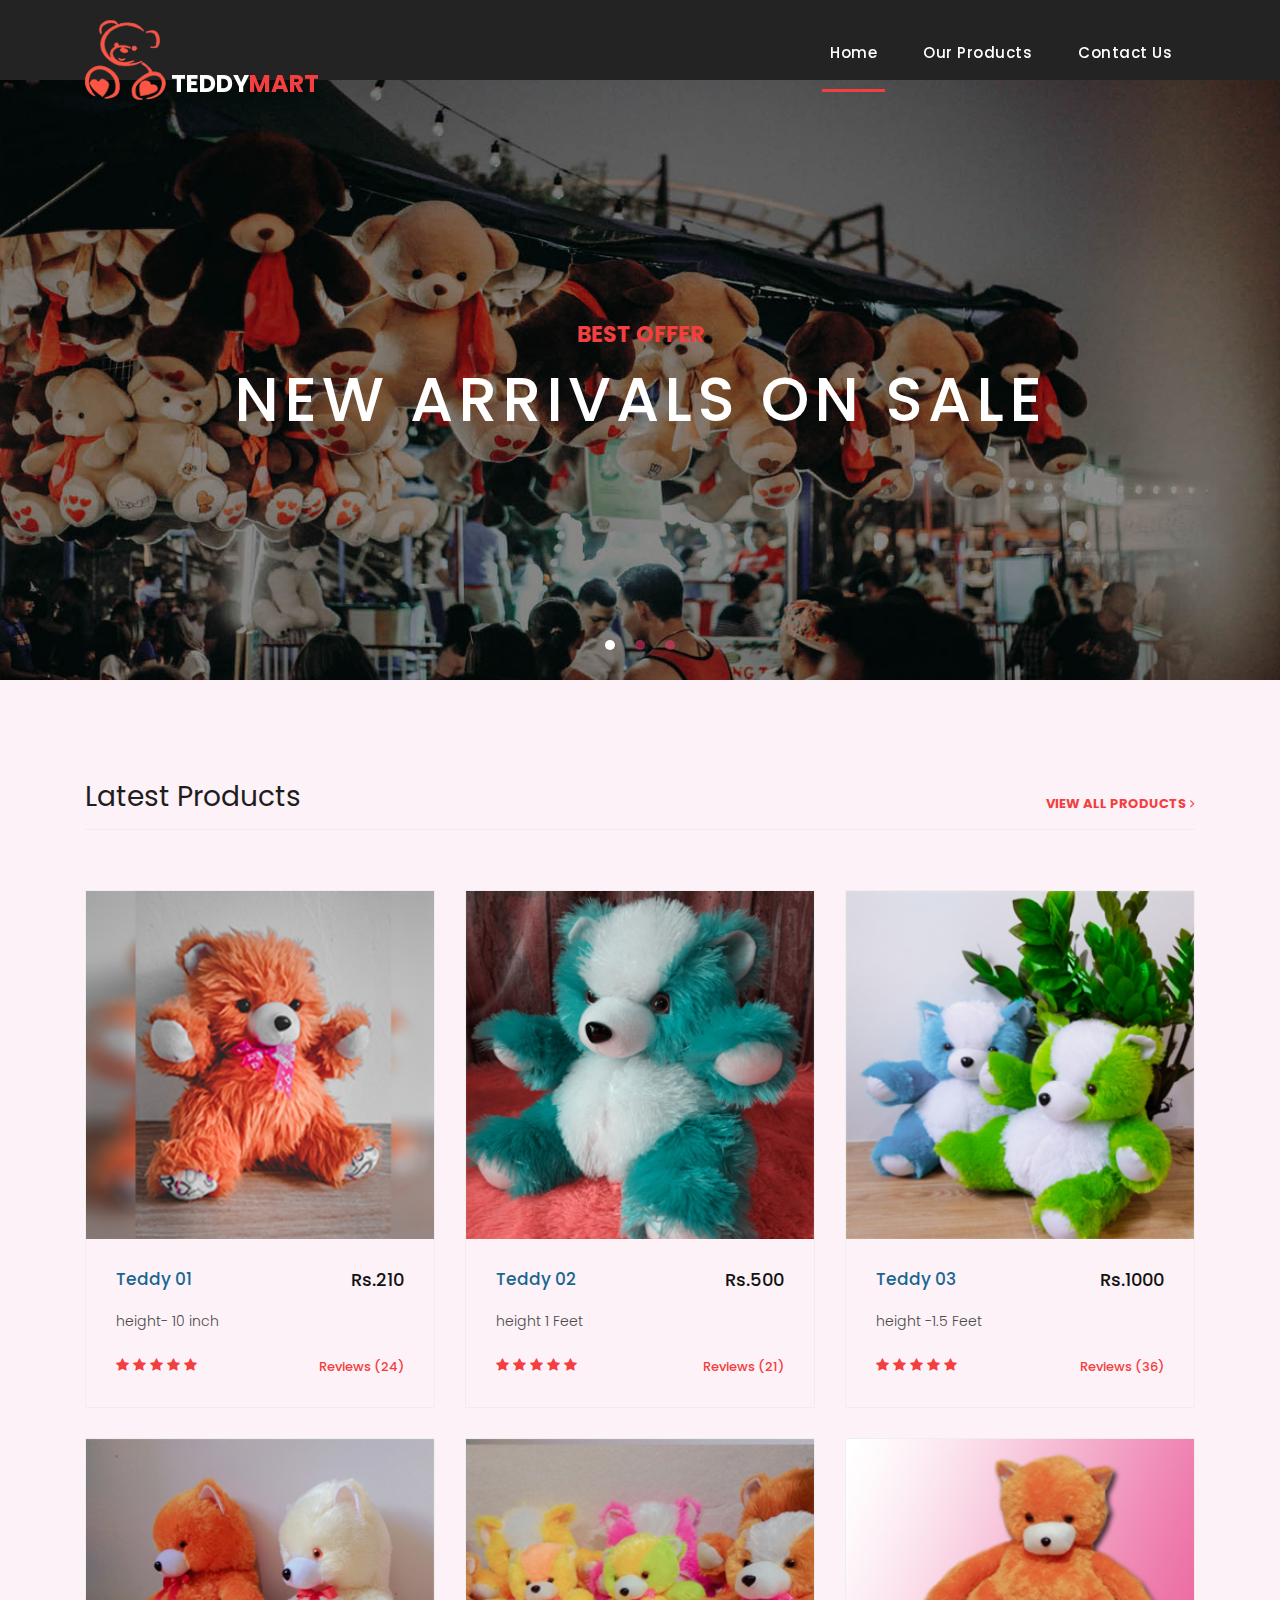
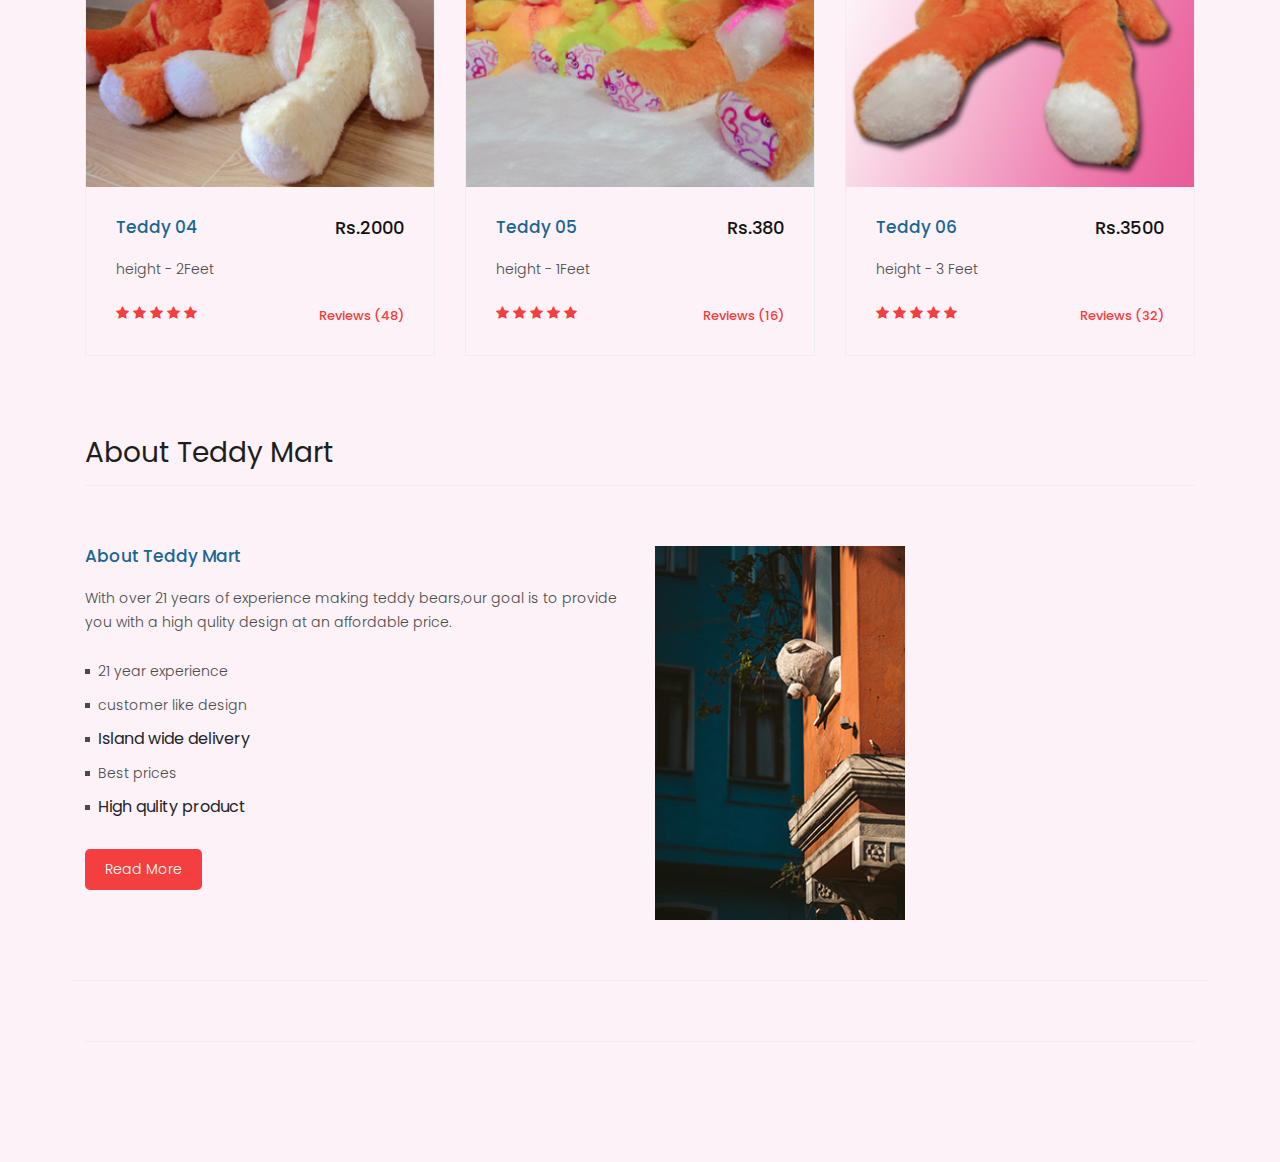
<file: index.html>
<!DOCTYPE html>
<html lang="en">

  <head>

    <meta charset="utf-8">
    <meta name="viewport" content="width=device-width, initial-scale=1, shrink-to-fit=no">
    <meta name="description" content="">
    <meta name="author" content="">
    <link href="https://fonts.googleapis.com/css?family=Poppins:100,200,300,400,500,600,700,800,900&display=swap" rel="stylesheet">

    <title>Teddy Mart</title>

    <!-- Bootstrap core CSS -->
    <link href="vendor/bootstrap/css/bootstrap.min.css" rel="stylesheet">
<!--



-->

    <!-- Additional CSS Files -->
    <link rel="stylesheet" href="assets/css/fontawesome.css">
    <link rel="stylesheet" href="assets/css/templatemo-sixteen.css">
    <link rel="stylesheet" href="assets/css/owl.css">

  </head>

  <body>

    <!-- ***** Preloader Start ***** -->
    <div id="preloader">
        <div class="jumper">
            <div></div>
            <div></div>
            <div></div>
        </div>
    </div>  
    <!-- ***** Preloader End ***** -->

    <!-- Header -->
    <header class="">
      <nav class="navbar navbar-expand-lg">
        <div class="container">
          <img src="assets/images/Mysimple-house-logo.png" alt="Logo" class="tm-site-logo" /> 
          <a class="navbar-brand" href="index.html"><BR><br><h2>Teddy<em>Mart</em></h2></a>
          <button class="navbar-toggler" type="button" data-toggle="collapse" data-target="#navbarResponsive" aria-controls="navbarResponsive" aria-expanded="false" aria-label="Toggle navigation">
            <span class="navbar-toggler-icon"></span>
          </button>
          <div class="collapse navbar-collapse" id="navbarResponsive">
            <ul class="navbar-nav ml-auto">
              <li class="nav-item active">
                <a class="nav-link" href="index.html">Home
                  <span class="sr-only">(current)</span>
                </a>
              </li> 
              <li class="nav-item">
                <a class="nav-link" href="products.html">Our Products</a>
              </li>
              
              <li class="nav-item">
                <a class="nav-link" href="contact.html">Contact Us</a>
              </li>
            </ul>
          </div>
        </div>
      </nav>
    </header>

    <!-- Page Content -->
    <!-- Banner Starts Here -->
    <div class="banner header-text">
      <div class="owl-banner owl-carousel">
        <div class="banner-item-01">
          <div class="text-content">
            <h4>Best Offer</h4>
            <h2>New Arrivals On Sale</h2>
          </div>
        </div>
        <div class="banner-item-02">
          <div class="text-content">
            <h4>Islan Wide</h4>
            <h2>Deliver Available</h2>
          </div>
        </div>
        <div class="banner-item-03">
          <div class="text-content">
            <h4>Connect With The</h4>
            <h2>Teddy Mart</h2>
          </div>
        </div>
      </div>
    </div>
    <!-- Banner Ends Here -->

    <div class="latest-products">
      <div class="container">
        <div class="row">
          <div class="col-md-12">
            <div class="section-heading">
              <h2>Latest Products</h2>
              <a href="products.html">view all products <i class="fa fa-angle-right"></i></a>
            </div>
          </div>
          <div class="col-md-4">
            <div class="product-item">
              <a href="#"><img src="assets/images/mproduct_01.jpg" alt=""></a>
              <div class="down-content">
                <a href="#"><h4>Teddy 01</h4></a>
                <h6>Rs.210</h6>
                <p>height- 10 inch</p>
                <ul class="stars">
                  <li><i class="fa fa-star"></i></li>
                  <li><i class="fa fa-star"></i></li>
                  <li><i class="fa fa-star"></i></li>
                  <li><i class="fa fa-star"></i></li>
                  <li><i class="fa fa-star"></i></li>
                </ul>
                <span>Reviews (24)</span>
              </div>
            </div>
          </div>
          <div class="col-md-4">
            <div class="product-item">
              <a href="#"><img src="assets/images/mproduct_02.jpg" alt=""></a>
              <div class="down-content">
                <a href="#"><h4>Teddy 02</h4></a>
                <h6>Rs.500</h6>
                <p>height 1 Feet</p>
                <ul class="stars">
                  <li><i class="fa fa-star"></i></li>
                  <li><i class="fa fa-star"></i></li>
                  <li><i class="fa fa-star"></i></li>
                  <li><i class="fa fa-star"></i></li>
                  <li><i class="fa fa-star"></i></li>
                </ul>
                <span>Reviews (21)</span>
              </div>
            </div>
          </div>
          <div class="col-md-4">
            <div class="product-item">
              <a href="#"><img src="assets/images/mproduct_03.jpg" alt=""></a>
              <div class="down-content">
                <a href="#"><h4>Teddy 03</h4></a>
                <h6>Rs.1000</h6>
                <p>height -1.5 Feet</p>
                <ul class="stars">
                  <li><i class="fa fa-star"></i></li>
                  <li><i class="fa fa-star"></i></li>
                  <li><i class="fa fa-star"></i></li>
                  <li><i class="fa fa-star"></i></li>
                  <li><i class="fa fa-star"></i></li>
                </ul>
                <span>Reviews (36)</span>
              </div>
            </div>
          </div>
          <div class="col-md-4">
            <div class="product-item">
              <a href="#"><img src="assets/images/mproduct_04.jpg" alt=""></a>
              <div class="down-content">
                <a href="#"><h4>Teddy 04</h4></a>
                <h6>Rs.2000</h6>
                <p>height - 2Feet</p>
                <ul class="stars">
                  <li><i class="fa fa-star"></i></li>
                  <li><i class="fa fa-star"></i></li>
                  <li><i class="fa fa-star"></i></li>
                  <li><i class="fa fa-star"></i></li>
                  <li><i class="fa fa-star"></i></li>
                </ul>
                <span>Reviews (48)</span>
              </div>
            </div>
          </div>
          <div class="col-md-4">
            <div class="product-item">
              <a href="#"><img src="assets/images/mproduct_05.jpg" alt=""></a>
              <div class="down-content">
                <a href="#"><h4>Teddy 05</h4></a>
                <h6>Rs.380</h6>
                <p>height - 1Feet</p>
                <ul class="stars">
                  <li><i class="fa fa-star"></i></li>
                  <li><i class="fa fa-star"></i></li>
                  <li><i class="fa fa-star"></i></li>
                  <li><i class="fa fa-star"></i></li>
                  <li><i class="fa fa-star"></i></li>
                </ul>
                <span>Reviews (16)</span>
              </div>
            </div>
          </div>
          <div class="col-md-4">
            <div class="product-item">
              <a href="#"><img src="assets/images/mproduct_06.jpg" alt=""></a>
              <div class="down-content">
                <a href="#"><h4>Teddy 06</h4></a>
                <h6>Rs.3500</h6>
                <p>height - 3 Feet</p>
                <ul class="stars">
                  <li><i class="fa fa-star"></i></li>
                  <li><i class="fa fa-star"></i></li>
                  <li><i class="fa fa-star"></i></li>
                  <li><i class="fa fa-star"></i></li>
                  <li><i class="fa fa-star"></i></li>
                </ul>
                <span>Reviews (32)</span>
              </div>
            </div>
          </div>
        </div>
      </div>
    </div>

    <div class="best-features">
      <div class="container">
        <div class="row">
          <div class="col-md-12">
            <div class="section-heading">
              <h2>About Teddy Mart</h2>
            </div>
          </div>
          <div class="col-md-6">
            <div class="left-content">
              <h4>About Teddy Mart</h4>
              <p>With over 21 years of experience making teddy bears,our goal is to provide you with a high qulity design at an affordable price.</p>
              <ul class="featured-list">
                <li><a href="#">21 year experience</a></li>
                <li><a href="#">customer like design</a></li>
                <li><a href="#"></a>Island wide delivery</a></li>
                <li><a href="#">Best prices</a></li>
                <li><a href="#"></a>High qulity product</a></li>
              </ul>
              <a href="about.html" class="filled-button">Read More</a>
            </div>
          </div>
          <div class="col-md-6">
            <div class="right-image">
              <img src="assets/images/mfeature-image.jpg" alt="">
            </div>
          </div>
        </div>
      </div>
    </div>


   

    
    <footer>
      <div class="container">
        <div class="row">
          <div class="col-md-12">
            <div class="inner-content">
              
            </div>
          </div>
        </div>
      </div>
    </footer>


    <!-- Bootstrap core JavaScript -->
    <script src="vendor/jquery/jquery.min.js"></script>
    <script src="vendor/bootstrap/js/bootstrap.bundle.min.js"></script>


    <!-- Additional Scripts -->
    <script src="assets/js/custom.js"></script>
    <script src="assets/js/owl.js"></script>
    <script src="assets/js/slick.js"></script>
    <script src="assets/js/isotope.js"></script>
    <script src="assets/js/accordions.js"></script>


    <script language = "text/Javascript"> 
      cleared[0] = cleared[1] = cleared[2] = 0; //set a cleared flag for each field
      function clearField(t){                   //declaring the array outside of the
      if(! cleared[t.id]){                      // function makes it static and global
          cleared[t.id] = 1;  // you could use true and false, but that's more typing
          t.value='';         // with more chance of typos
          t.style.color='#fff';
          }
      }
    </script>


  </body>

</html>
</file>
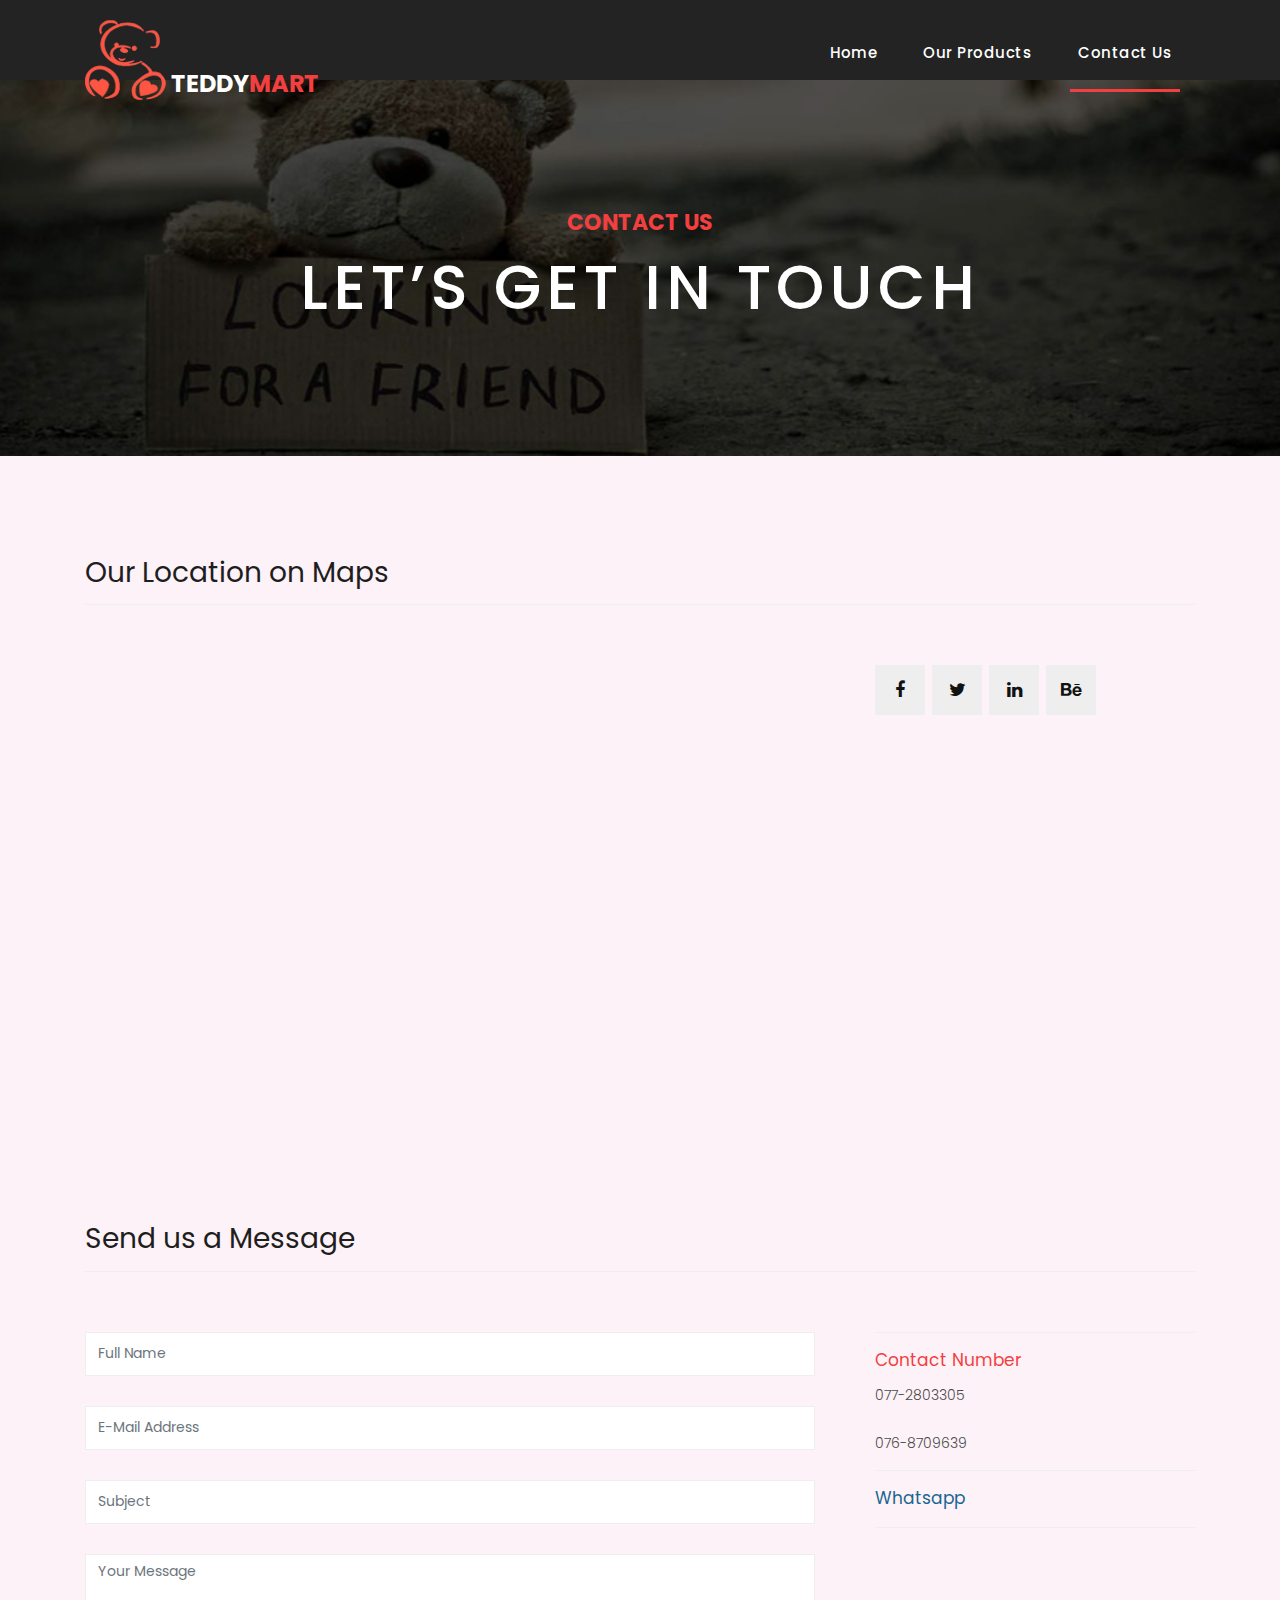
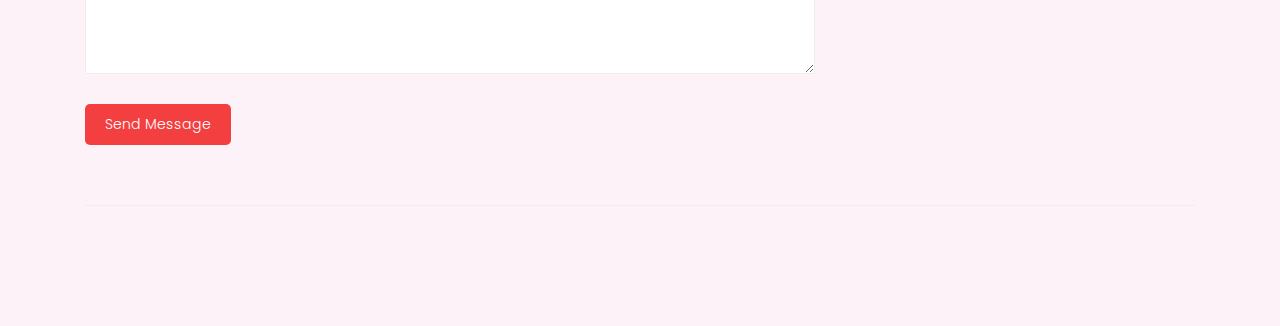
<file: contact.html>
<!DOCTYPE html>
<html lang="en">

  <head>

    <meta charset="utf-8">
    <meta name="viewport" content="width=device-width, initial-scale=1, shrink-to-fit=no">
    <meta name="description" content="">
    <meta name="author" content="">
    <link href="https://fonts.googleapis.com/css?family=Poppins:100,200,300,400,500,600,700,800,900&display=swap" rel="stylesheet">

    <title>Teddy Mart - Contact Page</title>

    <!-- Bootstrap core CSS -->
    <link href="vendor/bootstrap/css/bootstrap.min.css" rel="stylesheet">


    <!-- Additional CSS Files -->
    <link rel="stylesheet" href="assets/css/fontawesome.css">
    <link rel="stylesheet" href="assets/css/templatemo-sixteen.css">
    <link rel="stylesheet" href="assets/css/owl.css">

  </head>

  <body>

    <!-- ***** Preloader Start ***** -->
    <div id="preloader">
        <div class="jumper">
            <div></div>
            <div></div>
            <div></div>
        </div>
    </div>  
    <!-- ***** Preloader End ***** -->

    <!-- Header -->
    <header class="">
      <nav class="navbar navbar-expand-lg">
        <div class="container">
          <img src="assets/images/Mysimple-house-logo.png" alt="Logo" class="tm-site-logo" /> 
          <a class="navbar-brand" href="index.html"><BR><br><h2>Teddy<em>Mart</em></h2></a>
          <button class="navbar-toggler" type="button" data-toggle="collapse" data-target="#navbarResponsive" aria-controls="navbarResponsive" aria-expanded="false" aria-label="Toggle navigation">
            <span class="navbar-toggler-icon"></span>
          </button>
          <div class="collapse navbar-collapse" id="navbarResponsive">
            <ul class="navbar-nav ml-auto">
              <li class="nav-item">
                <a class="nav-link" href="index.html">Home
                  <span class="sr-only">(current)</span>
                </a>
              </li> 
              <li class="nav-item">
                <a class="nav-link" href="products.html">Our Products</a>
              </li>
              
              <li class="nav-item active">
                <a class="nav-link" href="contact.html">Contact Us</a>
              </li>
            </ul>
          </div>
        </div>
      </nav>
    </header>

    <!-- Page Content -->
    <div class="page-heading contact-heading header-text">
      <div class="container">
        <div class="row">
          <div class="col-md-12">
            <div class="text-content">
              <h4>contact us</h4>
              <h2>let’s get in touch</h2>
            </div>
          </div>
        </div>
      </div>
    </div>


    <div class="find-us">
      <div class="container">
        <div class="row">
          <div class="col-md-12">
            <div class="section-heading">
              <h2>Our Location on Maps</h2>
            </div>
          </div>
          <div class="col-md-8">
<!-- How to change your own map point
	1. Go to Google Maps
	2. Click on your location point
	3. Click "Share" and choose "Embed map" tab
	4. Copy only URL and paste it within the src="" field below
-->
            <div id="map">
              <iframe src="https://www.google.com/maps/embed?pb=!1m14!1m8!1m3!1d15846.094522013182!2d79.9061331!3d6.8276387!3m2!1i1024!2i768!4f13.1!3m3!1m2!1s0x0%3A0x497ef4abb038bbf5!2sTeddy%20Mart!5e0!3m2!1sen!2slk!4v1609846394580!5m2!1sen!2slk" width="600" height="450" frameborder="0" style="border:0;" allowfullscreen="" aria-hidden="false" tabindex="0"></iframe>
            </div>
          </div>
          <div class="col-md-4">
            <div class="left-content">
              
              <ul class="social-icons">
                <li><a href="#"><i class="fa fa-facebook"></i></a></li>
                <li><a href="#"><i class="fa fa-twitter"></i></a></li>
                <li><a href="#"><i class="fa fa-linkedin"></i></a></li>
                <li><a href="#"><i class="fa fa-behance"></i></a></li>
              </ul>
            </div>
          </div>
        </div>
      </div>
    </div>

    
    <div class="send-message">
      <div class="container">
        <div class="row">
          <div class="col-md-12">
            <div class="section-heading">
              <h2>Send us a Message</h2>
            </div>
          </div>
          <div class="col-md-8">
            <div class="contact-form">
              <form id="contact" action="" method="post">
                <div class="row">
                  <div class="col-lg-12 col-md-12 col-sm-12">
                    <fieldset>
                      <input name="name" type="text" class="form-control" id="name" placeholder="Full Name" required="">
                    </fieldset>
                  </div>
                  <div class="col-lg-12 col-md-12 col-sm-12">
                    <fieldset>
                      <input name="email" type="text" class="form-control" id="email" placeholder="E-Mail Address" required="">
                    </fieldset>
                  </div>
                  <div class="col-lg-12 col-md-12 col-sm-12">
                    <fieldset>
                      <input name="subject" type="text" class="form-control" id="subject" placeholder="Subject" required="">
                    </fieldset>
                  </div>
                  <div class="col-lg-12">
                    <fieldset>
                      <textarea name="message" rows="6" class="form-control" id="message" placeholder="Your Message" required=""></textarea>
                    </fieldset>
                  </div>
                  <div class="col-lg-12">
                    <fieldset>
                      <button type="submit" id="form-submit" class="filled-button">Send Message</button>
                    </fieldset>
                  </div>
                </div>
              </form>
            </div>
          </div>
          <div class="col-md-4">
            <ul class="accordion">
              <li>
                  <a>Contact Number</a>
                  <div class="content">
                      <p>077-2803305<br><br>076-8709639</p>
                  </div>
              </li>
              <li>
                  <a>Whatsapp</a>
                  <div class="content">
                      <p>078-3806859<br><br>076-8709639</p>
                  </div>
              </li>
              
            </ul>
          </div>
        </div>
      </div>
    </div>

    

    
    <footer>
      <div class="container">
        <div class="row">
          <div class="col-md-12">
            <div class="inner-content">
              
            </div>
          </div>
        </div>
      </div>
    </footer>


    <!-- Bootstrap core JavaScript -->
    <script src="vendor/jquery/jquery.min.js"></script>
    <script src="vendor/bootstrap/js/bootstrap.bundle.min.js"></script>


    <!-- Additional Scripts -->
    <script src="assets/js/custom.js"></script>
    <script src="assets/js/owl.js"></script>
    <script src="assets/js/slick.js"></script>
    <script src="assets/js/isotope.js"></script>
    <script src="assets/js/accordions.js"></script>


    <script language = "text/Javascript"> 
      cleared[0] = cleared[1] = cleared[2] = 0; //set a cleared flag for each field
      function clearField(t){                   //declaring the array outside of the
      if(! cleared[t.id]){                      // function makes it static and global
          cleared[t.id] = 1;  // you could use true and false, but that's more typing
          t.value='';         // with more chance of typos
          t.style.color='#fff';
          }
      }
    </script>


  </body>

</html>
</file>
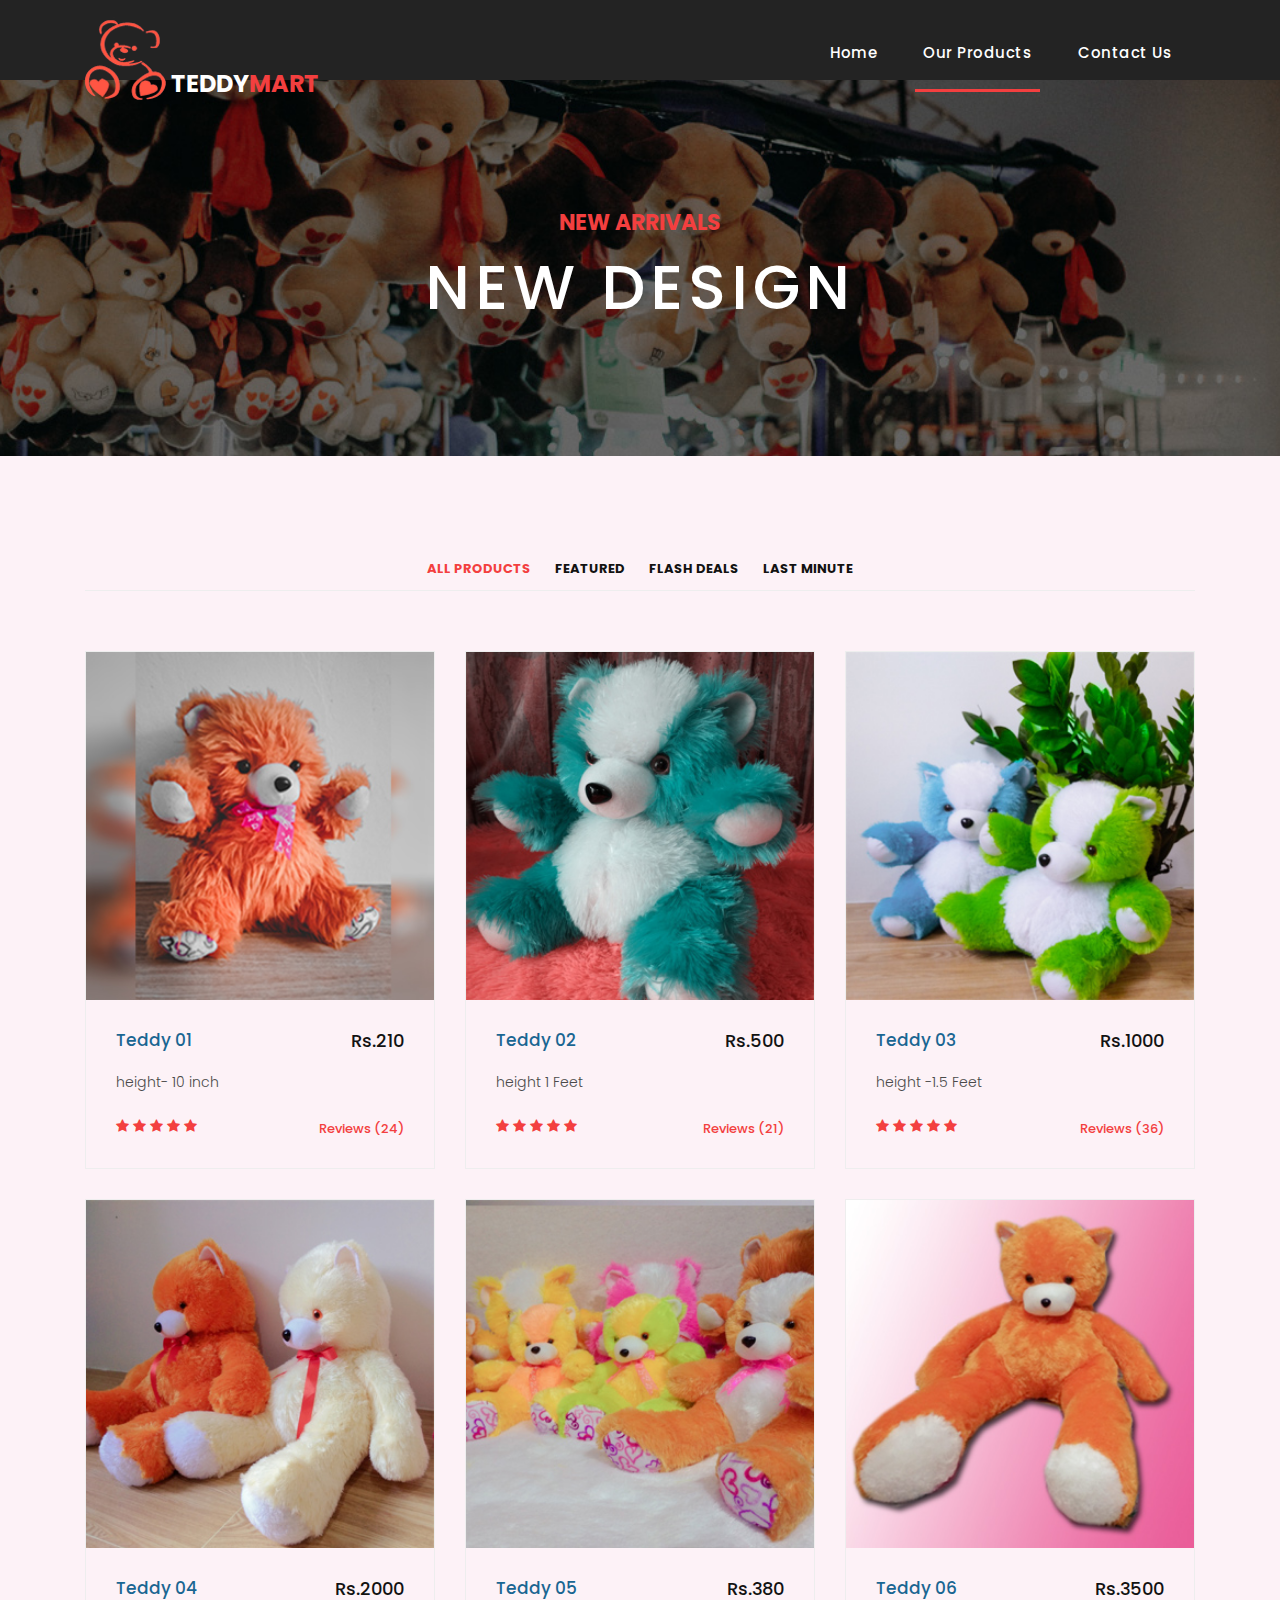
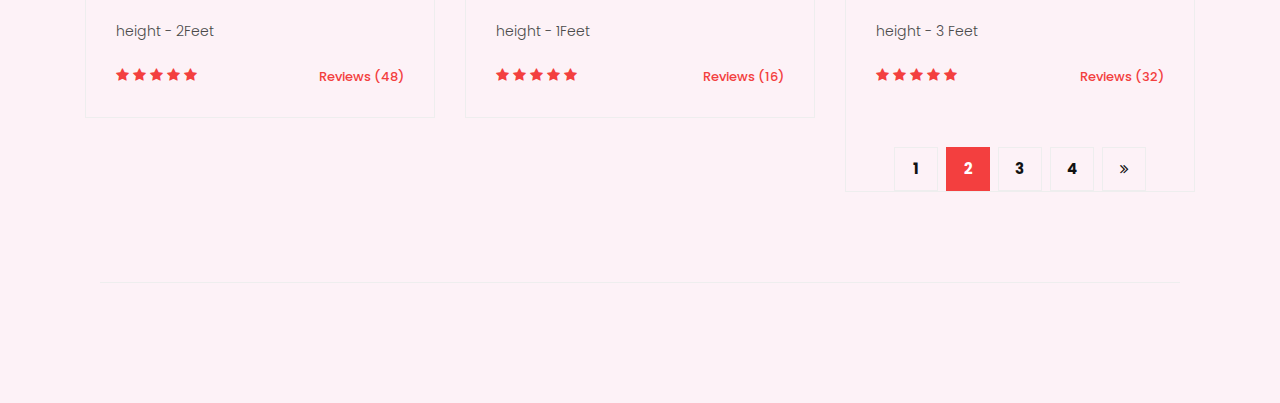
<file: products.html>
<!DOCTYPE html>
<html lang="en">

  <head>

    <meta charset="utf-8">
    <meta name="viewport" content="width=device-width, initial-scale=1, shrink-to-fit=no">
    <meta name="description" content="">
    <meta name="author" content="">
    <link href="https://fonts.googleapis.com/css?family=Poppins:100,200,300,400,500,600,700,800,900&display=swap" rel="stylesheet">

    <title>Teddy Product</title>

    <!-- Bootstrap core CSS -->
    <link href="vendor/bootstrap/css/bootstrap.min.css" rel="stylesheet">
<!--


-->

    <!-- Additional CSS Files -->
    <link rel="stylesheet" href="assets/css/fontawesome.css">
    <link rel="stylesheet" href="assets/css/templatemo-sixteen.css">
    <link rel="stylesheet" href="assets/css/owl.css">

  </head>

  <body>

    <!-- ***** Preloader Start ***** -->
    <div id="preloader">
        <div class="jumper">
            <div></div>
            <div></div>
            <div></div>
        </div>
    </div>  
    <!-- ***** Preloader End ***** -->

    <!-- Header -->
    <header class="">
      <nav class="navbar navbar-expand-lg">
        <div class="container">
          <img src="assets/images/Mysimple-house-logo.png" alt="Logo" class="tm-site-logo" /> 
          <a class="navbar-brand" href="index.html"><BR><br><h2>Teddy<em>Mart</em></h2></a>
          <button class="navbar-toggler" type="button" data-toggle="collapse" data-target="#navbarResponsive" aria-controls="navbarResponsive" aria-expanded="false" aria-label="Toggle navigation">
            <span class="navbar-toggler-icon"></span>
          </button>
          <div class="collapse navbar-collapse" id="navbarResponsive">
            <ul class="navbar-nav ml-auto">
              <li class="nav-item">
                <a class="nav-link" href="index.html">Home
                  <span class="sr-only">(current)</span>
                </a>
              </li> 
              <li class="nav-item active">
                <a class="nav-link" href="products.html">Our Products</a>
              </li>
              
              <li class="nav-item">
                <a class="nav-link" href="contact.html">Contact Us</a>
              </li>
            </ul>
          </div>
        </div>
      </nav>
    </header>

    <!-- Page Content -->
    <div class="page-heading products-heading header-text">
      <div class="container">
        <div class="row">
          <div class="col-md-12">
            <div class="text-content">
              <h4>new arrivals</h4>
              <h2>New Design</h2>
            </div>
          </div>
        </div>
      </div>
    </div>

    
    <div class="products">
      <div class="container">
        <div class="row">
          <div class="col-md-12">
            <div class="filters">
              <ul>
                  <li class="active" data-filter="*">All Products</li>
                  <li data-filter=".des">Featured</li>
                  <li data-filter=".dev">Flash Deals</li>
                  <li data-filter=".gra">Last Minute</li>
              </ul>
            </div>
          </div>
          <div class="col-md-4">
            <div class="product-item">
              <a href="#"><img src="assets/images/mproduct_01.jpg" alt=""></a>
              <div class="down-content">
                <a href="#"><h4>Teddy 01</h4></a>
                <h6>Rs.210</h6>
                <p>height- 10 inch</p>
                <ul class="stars">
                  <li><i class="fa fa-star"></i></li>
                  <li><i class="fa fa-star"></i></li>
                  <li><i class="fa fa-star"></i></li>
                  <li><i class="fa fa-star"></i></li>
                  <li><i class="fa fa-star"></i></li>
                </ul>
                <span>Reviews (24)</span>
              </div>
            </div>
          </div>
          <div class="col-md-4">
            <div class="product-item">
              <a href="#"><img src="assets/images/mproduct_02.jpg" alt=""></a>
              <div class="down-content">
                <a href="#"><h4>Teddy 02</h4></a>
                <h6>Rs.500</h6>
                <p>height 1 Feet</p>
                <ul class="stars">
                  <li><i class="fa fa-star"></i></li>
                  <li><i class="fa fa-star"></i></li>
                  <li><i class="fa fa-star"></i></li>
                  <li><i class="fa fa-star"></i></li>
                  <li><i class="fa fa-star"></i></li>
                </ul>
                <span>Reviews (21)</span>
              </div>
            </div>
          </div>
          <div class="col-md-4">
            <div class="product-item">
              <a href="#"><img src="assets/images/mproduct_03.jpg" alt=""></a>
              <div class="down-content">
                <a href="#"><h4>Teddy 03</h4></a>
                <h6>Rs.1000</h6>
                <p>height -1.5 Feet</p>
                <ul class="stars">
                  <li><i class="fa fa-star"></i></li>
                  <li><i class="fa fa-star"></i></li>
                  <li><i class="fa fa-star"></i></li>
                  <li><i class="fa fa-star"></i></li>
                  <li><i class="fa fa-star"></i></li>
                </ul>
                <span>Reviews (36)</span>
              </div>
            </div>
          </div>
          <div class="col-md-4">
            <div class="product-item">
              <a href="#"><img src="assets/images/mproduct_04.jpg" alt=""></a>
              <div class="down-content">
                <a href="#"><h4>Teddy 04</h4></a>
                <h6>Rs.2000</h6>
                <p>height - 2Feet</p>
                <ul class="stars">
                  <li><i class="fa fa-star"></i></li>
                  <li><i class="fa fa-star"></i></li>
                  <li><i class="fa fa-star"></i></li>
                  <li><i class="fa fa-star"></i></li>
                  <li><i class="fa fa-star"></i></li>
                </ul>
                <span>Reviews (48)</span>
              </div>
            </div>
          </div>
          <div class="col-md-4">
            <div class="product-item">
              <a href="#"><img src="assets/images/mproduct_05.jpg" alt=""></a>
              <div class="down-content">
                <a href="#"><h4>Teddy 05</h4></a>
                <h6>Rs.380</h6>
                <p>height - 1Feet</p>
                <ul class="stars">
                  <li><i class="fa fa-star"></i></li>
                  <li><i class="fa fa-star"></i></li>
                  <li><i class="fa fa-star"></i></li>
                  <li><i class="fa fa-star"></i></li>
                  <li><i class="fa fa-star"></i></li>
                </ul>
                <span>Reviews (16)</span>
              </div>
            </div>
          </div>
          <div class="col-md-4">
            <div class="product-item">
              <a href="#"><img src="assets/images/mproduct_06.jpg" alt=""></a>
              <div class="down-content">
                <a href="#"><h4>Teddy 06</h4></a>
                <h6>Rs.3500</h6>
                <p>height - 3 Feet</p>
                <ul class="stars">
                  <li><i class="fa fa-star"></i></li>
                  <li><i class="fa fa-star"></i></li>
                  <li><i class="fa fa-star"></i></li>
                  <li><i class="fa fa-star"></i></li>
                  <li><i class="fa fa-star"></i></li>
                </ul>
                <span>Reviews (32)</span>
              </div>
          <div class="col-md-12">
            <ul class="pages">
              <li><a href="#">1</a></li>
              <li class="active"><a href="#">2</a></li>
              <li><a href="#">3</a></li>
              <li><a href="#">4</a></li>
              <li><a href="#"><i class="fa fa-angle-double-right"></i></a></li>
            </ul>
          </div>
        </div>
      </div>
    </div>

    
    <footer>
      <div class="container">
        <div class="row">
          <div class="col-md-12">
            <div class="inner-content">
             
            </div>
          </div>
        </div>
      </div>
    </footer>


    <!-- Bootstrap core JavaScript -->
    <script src="vendor/jquery/jquery.min.js"></script>
    <script src="vendor/bootstrap/js/bootstrap.bundle.min.js"></script>


    <!-- Additional Scripts -->
    <script src="assets/js/custom.js"></script>
    <script src="assets/js/owl.js"></script>
    <script src="assets/js/slick.js"></script>
    <script src="assets/js/isotope.js"></script>
    <script src="assets/js/accordions.js"></script>


    <script language = "text/Javascript"> 
      cleared[0] = cleared[1] = cleared[2] = 0; //set a cleared flag for each field
      function clearField(t){                   //declaring the array outside of the
      if(! cleared[t.id]){                      // function makes it static and global
          cleared[t.id] = 1;  // you could use true and false, but that's more typing
          t.value='';         // with more chance of typos
          t.style.color='#fff';
          }
      }
    </script>


  </body>

</html>
</file>
<file: assets/css/templatemo-sixteen.css>
/*

TemplateMo 546 Sixteen Clothing

https://templatemo.com/tm-546-sixteen-clothing

*/
body {
  font-family: 'Poppins', sans-serif;
  overflow-x: hidden;
  text-rendering: optimizeLegibility;
  -webkit-font-smoothing: antialiased;
  -moz-osx-font-smoothing: grayscale;
  background-color: rgba(253, 242, 247, 0.979);
}
p {
	margin-bottom: 0px;
	font-size: 14px;
	font-weight: 300;
	color: #4a4a4a;
	line-height: 24px;
}
a {
	text-decoration: none!important;
}
ul {
	padding: 0;
	margin: 0;
	list-style: none;
}

h1,h2,h3,h4,h5,h6 {
	margin: 0px;
}

ul.social-icons li {
	display: inline-block;
	margin-right: 3px;
}

ul.social-icons li:last-child {
	margin-right: 0px;
}

ul.social-icons li a {
	width: 50px;
	height: 50px;
	display: inline-block;
	line-height: 50px;
	background-color: #eee;
	color: #121212;
	font-size: 18px;
	text-align: center;
	transition: all .3s;
}

ul.social-icons li a:hover {
	background-color: #f33f3f;
	color: #fff;
}

a.filled-button {
	background-color: #f33f3f;
	color: #fff;
	font-size: 14px;
	text-transform: capitalize;
	font-weight: 300;
	padding: 10px 20px;
	border-radius: 5px;
	display: inline-block;
	transition: all 0.3s;
}

a.filled-button:hover {
	background-color: #121212;
	color: #fff;
}

.section-heading {
	text-align: left;
	margin-bottom: 60px;
	border-bottom: 1px solid #eee;
}

.section-heading h2 {
	font-size: 28px;
	font-weight: 400;
	color: #1e1e1e;
	margin-bottom: 15px;
}

.products-heading {
	background-image: url(../images/mproducts-heading.jpg);
}

.about-heading {
	background-image: url(../images/about-heading.jpg);
}

.contact-heading {
	background-image: url(../images/mcontact-heading.jpg);
}

.page-heading {
	padding: 210px 0px 130px 0px;
	text-align: center;
	background-position: center center;
	background-repeat: no-repeat;
	background-size: cover;
}

.page-heading .text-content h4 {
	color: #f33f3f;
	font-size: 22px;
	text-transform: uppercase;
	font-weight: 700;
	margin-bottom: 15px;
}

.page-heading .text-content h2 {
	color: #fff;
	font-size: 62px;
	text-transform: uppercase;
	letter-spacing: 5px;
}

#preloader {
  overflow: hidden;
  background: #f33f3f;
  left: 0;
  right: 0;
  top: 0;
  bottom: 0;
  position: fixed;
  z-index: 9999999;
  color: #fff;
}

#preloader .jumper {
  left: 0;
  top: 0;
  right: 0;
  bottom: 0;
  display: block;
  position: absolute;
  margin: auto;
  width: 50px;
  height: 50px;
}

#preloader .jumper > div {
  background-color: rgb(243, 23, 115);
  width: 10px;
  height: 10px;
  border-radius: 100%;
  -webkit-animation-fill-mode: both;
  animation-fill-mode: both;
  position: absolute;
  opacity: 0;
  width: 50px;
  height: 50px;
  -webkit-animation: jumper 1s 0s linear infinite;
  animation: jumper 1s 0s linear infinite;
}

#preloader .jumper > div:nth-child(2) {
  -webkit-animation-delay: 0.33333s;
  animation-delay: 0.33333s;
}

#preloader .jumper > div:nth-child(3) {
  -webkit-animation-delay: 0.66666s;
  animation-delay: 0.66666s;
}

@-webkit-keyframes jumper {
  0% {
    opacity: 0;
    -webkit-transform: scale(0);
    transform: scale(0);
  }
  5% {
    opacity: 1;
  }
  100% {
    -webkit-transform: scale(1);
    transform: scale(1);
    opacity: 0;
  }
}

@keyframes jumper {
  0% {
    opacity: 0;
    -webkit-transform: scale(0);
    transform: scale(0);
  }
  5% {
    opacity: 1;
  }
  100% {
    opacity: 0;
  }
}


/* Header Style */
header {
	position: absolute;
	z-index: 99999;
	width: 100%;
	height: 80px;
	background-color: #232323;
	-webkit-transition: all 0.3s ease-in-out 0s;
    -moz-transition: all 0.3s ease-in-out 0s;
    -o-transition: all 0.3s ease-in-out 0s;
    transition: all 0.3s ease-in-out 0s;
}
header .navbar {
	padding: 17px 0px;
}
.background-header .navbar {
	padding: 17px 0px;
}
.background-header {
	top: 0;
	position: fixed;
	background-color: rgb(240, 167, 201)!important;
	box-shadow: 0px 1px 10px rgba(0,0,0,0.1);
}
.background-header .navbar-brand h2 {
	color: #121212!important;
}
.background-header .navbar-nav a.nav-link {
	color: #1e1e1e!important;
}
.background-header .navbar-nav .nav-link:hover,
.background-header .navbar-nav .active>.nav-link,
.background-header .navbar-nav .nav-link.active,
.background-header .navbar-nav .nav-link.show,
.background-header .navbar-nav .show>.nav-link {
	color: #f33f3f!important;
}
.navbar .navbar-brand {
	float: 	left;
	margin-top: -12px;
	outline: none;
}
.navbar .navbar-brand h2 {
	color: #fff;
	text-transform: uppercase;
	font-size: 24px;
	font-weight: 700;
	-webkit-transition: all .3s ease 0s;
    -moz-transition: all .3s ease 0s;
    -o-transition: all .3s ease 0s;
    transition: all .3s ease 0s;
}
.navbar .navbar-brand h2 em {
	font-style: normal;
	color: #f33f3f;
}
#navbarResponsive {
	z-index: 999;
}
.navbar-collapse {
	text-align: center;
}
.navbar .navbar-nav .nav-item {
	margin: 0px 15px;
}
.navbar .navbar-nav a.nav-link {
	text-transform: capitalize;
	font-size: 15px;
	font-weight: 500;
	letter-spacing: 0.5px;
	color: #fff;
	transition: all 0.5s;
	margin-top: 5px;
}
.navbar .navbar-nav .nav-link:hover,
.navbar .navbar-nav .active>.nav-link,
.navbar .navbar-nav .nav-link.active,
.navbar .navbar-nav .nav-link.show,
.navbar .navbar-nav .show>.nav-link {
	color: #fff;
	padding-bottom: 25px;
	border-bottom: 3px solid #f33f3f;
}
.navbar .navbar-toggler-icon {
	background-image: none;
}
.navbar .navbar-toggler {
	border-color: #fff;
	background-color: rgb(255, 46, 99);	
	height: 36px;
	outline: none;
	border-radius: 0px;
	position: absolute;
	right: 30px;
	top: 20px;
}
.navbar .navbar-toggler-icon:after {
	content: '\f0c9';
	color: #f33f3f;
	font-size: 18px;
	line-height: 26px;
	font-family: 'FontAwesome';
}



/* Banner Style */
.banner {
	position: relative;
	text-align: center;
	padding-top: 80px;
}

.banner-item-01 {
	padding: 300px 0px;
	background-image: url(../images/Mslide_01.jpg);
	background-size: cover;
	background-repeat: no-repeat;
	background-position: center center;
}

.banner-item-02 {
	padding: 300px 0px;
	background-image: url(../images/Mslide_02.jpg);
	background-size: cover;
	background-repeat: no-repeat;
	background-position: center center;
}

.banner-item-03 {
	padding: 300px 0px;
	background-image: url(../images/Mslide_03.jpg);
	background-size: cover;
	background-repeat: no-repeat;
	background-position: center center;
}

.banner .banner-item {
	max-height: 600px;
}

.banner .text-content {
	position: absolute;
	top: 50%;
	transform: translateY(-50%);
	text-align: center;
	width: 100%;
}

.banner .text-content h4 {
	color: #f33f3f;
	font-size: 22px;
	text-transform: uppercase;
	font-weight: 700;
	margin-bottom: 15px;
}

.banner .text-content h2 {
	color: #fff;
	font-size: 62px;
	text-transform: uppercase;
	letter-spacing: 5px;
}

.owl-banner .owl-dots .owl-dot {
  border-radius: 3px;
}
.owl-banner .owl-dots {
    display: -webkit-box;
    display: -webkit-flex;
    display: -ms-flexbox;
    display: flex;
    -ms-flex-pack: center;
    -webkit-justify-content: center;
    justify-content: center;
    position: absolute;
    left: 50%;
    transform: translateX(-50%);
    bottom: 30px;
}
.owl-banner .owl-dots .owl-dot {
    width: 10px;
    height: 10px;
    border-radius: 50%;
    margin: 0 10px;
    background-color: rgb(255, 56, 122);
    opacity: 0.5;
}
.owl-banner .owl-dots .owl-dot:focus {
    outline: none
}
.owl-banner .owl-dots .owl-dot.active {
    background-color: #fff;
    opacity: 1;
}



/* Latest Produtcs */

.latest-products {
	margin-top: 100px;
}

.latest-products .section-heading a {
	float: right;
	margin-top: -35px;
	text-transform: uppercase;
	font-size: 13px;
	font-weight: 700;
	color: #f33f3f;
}

.product-item {
	border: 1px solid #eee;
	margin-bottom: 30px;
}

.product-item .down-content {
	padding: 30px;
	position: relative;
}

.product-item img {
	width:100%;
	overflow: hidden;
	align:center;
}

.product-item .down-content h4 {
	font-size: 17px;
	color: #1a6692;
	margin-bottom: 20px;
}

.product-item .down-content h6 {
	position: absolute;
	top: 30px;
	right: 30px;
	font-size: 18px;
	color: #121212;
}

.product-item .down-content p {
	margin-bottom: 20px;
}

.product-item .down-content ul li {
	display: inline-block;
}

.product-item .down-content ul li i {
	color: #f33f3f;
	font-size: 14px;
}

.product-item .down-content span {
	position: absolute;
	right: 30px;
	bottom: 30px;
	font-size: 13px;
	color: #f33f3f;
	font-weight: 500;
}




/* Best Features */

.about-features {
	margin-top: 100px!important;
}

.about-features p {
	border-bottom: 1px solid #eee;
	padding-bottom: 20px;
}

.about-features .container .row {
	padding-bottom: 0px!important;
	border-bottom: none!important;
}

.best-features {
	margin-top: 50px;
}

.best-features .container .row {
	border-bottom: 1px solid #eee;
	padding-bottom: 60px;
}

.best-features img {
	width: 250px;
	overflow: hidden;
}

.best-features h4 {
	font-size: 17px;
	color: #1a6692;
	margin-bottom: 20px;
}

.best-features ul.featured-list li {
	display: block;
	margin-bottom: 10px;
}

.best-features p {
	margin-bottom: 25px;
}

.best-features ul.featured-list li a {
	font-size: 14px;
	color: #4a4a4a;
	font-weight: 300;
	transition: all .3s;
	position: relative;
	padding-left: 13px;
}

.best-features ul.featured-list li a:before {
	content: '';
	width: 5px;
	height: 5px;
	display: inline-block;
	background-color: #4a4a4a;
	position: absolute;
	left: 0;
	transition: all .3s;
	top: 8px;
}

.best-features ul.featured-list li a:hover {
	color: #f33f3f;
}

.best-features ul.featured-list li a:hover::before {
	background-color: #f33f3f;
}

.best-features .filled-button {
	margin-top: 20px;
}





/* Call To Action */

.call-to-action .inner-content {
	margin-top: 60px;
	padding: 30px;
	background-color: #f7f7f7;
	border-radius: 5px;
}

.call-to-action .inner-content h4 {
	font-size: 17px;
	color: #1a6692;
	margin-bottom: 15px;
}

.call-to-action .inner-content em {
	font-style: normal;
	font-weight: 700;
}

.call-to-action .inner-content .col-md-4 {
	text-align: right;
}

.call-to-action .inner-content .filled-button {
	margin-top: 12px;
}




/* Footer */

footer {
	text-align: center;
}

footer .inner-content {
	border-top: 1px solid #eee;
	margin-top: 60px;
	padding: 60px 0px;
}

footer .inner-content p {
	text-transform: uppercase;
}

footer .inner-content p a {
	color: #f33f3f;
	margin-left: 3px;
}




/* Product Page */

.products {
	margin-top: 100px;
}

.products .filters {
	text-align: center;
	border-bottom: 1px solid #eee;
	padding-bottom: 10px;
	margin-bottom: 60px;
}

.products .filters li {
	text-transform: uppercase;
	font-size: 13px;
	font-weight: 700;
	color: #121212;
	display: inline-block;
	margin: 0px 10px;
	transition: all .3s;
	cursor: pointer;
}

.products .filters ul li.active,
.products .filters ul li:hover {
  color: #f33f3f;
}

.products ul.pages {
	margin-top: 30px;
	text-align: center;
}

.products ul.pages li {
	display: inline-block;
	margin: 0px 2px;
}

.products ul.pages li a {
	width: 44px;
	height: 44px;
	display: inline-block;
	line-height: 42px;
	border: 1px solid #eee;
	font-size: 15px;
	font-weight: 700;
	color: #121212;
	transition: all .3s;
}

.products ul.pages li a:hover,
.products ul.pages li.active a {
	background-color: #f33f3f;
	border-color: #f33f3f;
	color: #fff;
}



/* Team Members */

.team-members {
	margin-top: 100px;
}

.team-member {
	border: 1px solid #eee;
	margin-bottom: 30px;
}

.team-member img {
	width: 100%;
	overflow: hidden;
}

.team-member .down-content {
	padding: 30px;
	text-align: center;
}

.team-member .thumb-container {
	position: relative;
}

.team-member .thumb-container .hover-effect {
	position: absolute;
	background-color: rgba(243,63,63,0.9);
	top: 0;
	left: 0;
	width: 100%;
	height: 100%;
	opacity: 0;
	visibility: hidden;
	transition: all .5s;
}

.team-member .thumb-container .hover-effect .hover-content {
	position: absolute;
	display: inline-block;
	width: 100%;
	text-align: center;
	top: 50%;
	transform: translateY(-50%);
}

.team-member .thumb-container .hover-effect .hover-content ul.social-icons li a:hover {
	background-color: #fff;
	color: #f33f3f;
}

.team-member:hover .hover-effect {
	visibility: visible;
	opacity: 1;
}

.team-member .down-content h4 {
	font-size: 17px;
	color: #1a6692;
	margin-bottom: 8px;
}

.team-member .down-content span {
	display: block;
	font-size: 13px;
	color: #f33f3f;
	font-weight: 500;
	margin-bottom: 20px;
}




/* Services */

.services {
	background-image: url(../images/services-bg.jpg);
	background-position: center center;
	background-repeat: no-repeat;
	background-size: cover;
	background-attachment: fixed;
	padding: 100px 0px;
}

.services .service-item {
	text-align: center;
}

.services .service-item .icon {
	background-color: #f7f7f7;
	padding: 40px;
}

.services .service-item .icon i {
	width: 100px;
	height: 100px;
	display: inline-block;
	text-align: center;
	line-height: 100px;
	background-color: #f33f3f;
	color: #fff;
	font-size: 32px;
}

.services .service-item .down-content {
	background-color: #fff;
	padding: 40px 30px;
}

.services .service-item .down-content h4 {
	font-size: 17px;
	color: #1a6692;
	margin-bottom: 20px;
}

.services .service-item .down-content p {
	margin-bottom: 25px;
}




/* Clients */

.happy-clients {
	margin-top: 100px;
	margin-bottom: 40px;
}

.happy-clients .client-item img {
	max-width: 100%;
	overflow: hidden;
	transition: all .3s;
	cursor: pointer;
}

.happy-clients .client-item img:hover {
	opacity: 0.8;
}




/* Find Us */

.find-us {
	margin-top: 100px;
}

.find-us p {
	border-bottom: 1px solid #eee;
	padding-bottom: 30px;
	margin-bottom: 30px;
}

.find-us h4 {
	font-size: 17px;
	color: #1a6692;
	margin-bottom: 20px;
}

.find-us .left-content {
	margin-left: 30px;
}



/* Send Message */

.send-message {
	margin-top: 100px;
}

.contact-form input {
	font-size: 14px;
	width: 100%;
	height: 44px;
	display: inline-block;
	line-height: 42px;
	border: 1px solid #eee;
	border-radius: 0px;
	margin-bottom: 30px;
}

.contact-form input:focus {
	box-shadow: none;
	border: 1px solid #eee;
}

.contact-form textarea {
	font-size: 14px;
	width: 100%;
	min-width: 100%;
	min-height: 120px;
	height: 120px;
	max-height: 180px;
	border: 1px solid #eee;
	border-radius: 0px;
	margin-bottom: 30px;
}

.contact-form textarea:focus {
	box-shadow: none;
	border: 1px solid #eee;
}

.contact-form button.filled-button {
	background-color: #f33f3f;
	color: #fff;
	font-size: 14px;
	text-transform: capitalize;
	font-weight: 300;
	padding: 10px 20px;
	border-radius: 5px;
	display: inline-block;
	transition: all 0.3s;
	border: none;
	outline: none;
	cursor: pointer;
}

.contact-form button.filled-button:hover {
	background-color: #121212;
	color: #fff;
}

.accordion {
	margin-left: 30px;
}

.accordion a {
	cursor: pointer;
	font-size: 17px;
	color: #1a6692!important;
	margin-bottom: 20px;
	transition: all .3s;
}

.accordion a:hover {
	color: #f33f3f!important;
}

.accordion a.active {
  color: #f33f3f!important;
}

.accordion li .content {
  display: none;
  margin-top: 10px;
}

.accordion li:first-child {
	border-top: 1px solid #eee;
}

.accordion li {
	border-bottom: 1px solid #eee;
	padding: 15px 0px;
}

/* Responsive Style */
@media (max-width: 768px) {
	.banner .text-content {
		width: 90%;
		margin-left: 5%;
	}
	.banner .text-content h4 {
		font-size: 22px;
	}

	.banner .text-content h2 {
		font-size: 36px;
		letter-spacing: 0.5px;
	}
	.banner-item-01,
	.banner-item-02,
	.banner-item-03 {
		padding: 180px 0px;
	}
	.page-heading .text-content h4 {
		font-size: 22px;
	}

	.page-heading .text-content h2 {
		font-size: 36px;
		letter-spacing: 0.5px;
	}
	.latest-products .section-heading a {
		float: none;
		margin-top: 0px;
		display: block;
		margin-bottom: 20px;
	}
	.product-item .down-content h4 {
		margin-bottom: 20px!important;
	}
	.product-item .down-content h6 {
		position: absolute!important;
		top: 30px!important;
		right: 30px!important;
	}
	.product-item .down-content span {
		position: absolute!important;
		right: 30px!important;
		bottom: 30px!important;
	}
	.best-features .left-content {
		margin-bottom: 30px;
	}
	.call-to-action .inner-content {
		text-align: center;
	}
	.call-to-action .inner-content .filled-button {
		text-align: center;
		width: 100%;
		margin-top: 20px;
	}
	.about-features img {
		margin-bottom: 30px;
	}
	.service-item {
		margin-bottom: 30px;
	}
	.find-us #map {
		margin-bottom: 30px;
	}
	.find-us .left-content {
		margin-left: 0px;
	}
	.send-message .accordion {
		margin-top: 30px;
		margin-left: 0px;
	}
}

@media (max-width: 992px) {
	.navbar .navbar-brand {
		position: absolute;
		left: 30px;
		top: 32px;
	}
	.navbar .navbar-brand {
		width: auto;
	}
	.navbar:after {
		display: none;
	}
	#navbarResponsive {
	    z-index: 99999;
	    position: absolute;
	    top: 80px;
	    left: 0;
	    width: 100%;
	    text-align: center;
	    background-color: #fff;
	    box-shadow: 0px 10px 10px rgba(0,0,0,0.1);
	}
	.navbar .navbar-nav .nav-item {
		border-bottom: 1px solid #eee;
	}
	.navbar .navbar-nav .nav-item:last-child {
		border-bottom: none;
	}
	.navbar .navbar-nav a.nav-link {
		padding: 15px 0px;
		color: #1e1e1e!important;
	}
	.navbar .navbar-nav .nav-link:hover,
	.navbar .navbar-nav .active>.nav-link,
	.navbar .navbar-nav .nav-link.active,
	.navbar .navbar-nav .nav-link.show,
	.navbar .navbar-nav .show>.nav-link {
		color: #f33f3f!important;
		border-bottom: none!important;
		padding-bottom: 15px;
	}
	.product-item .down-content h4 {
		margin-bottom: 10px;
	}
	.product-item .down-content h6 {
		position: relative;
		top: 0;
		right: 0;
		margin-bottom: 20px;
	}
	.product-item .down-content span {
		position: relative;
		right: 0;
		bottom: 0;
	}
}
</file>
